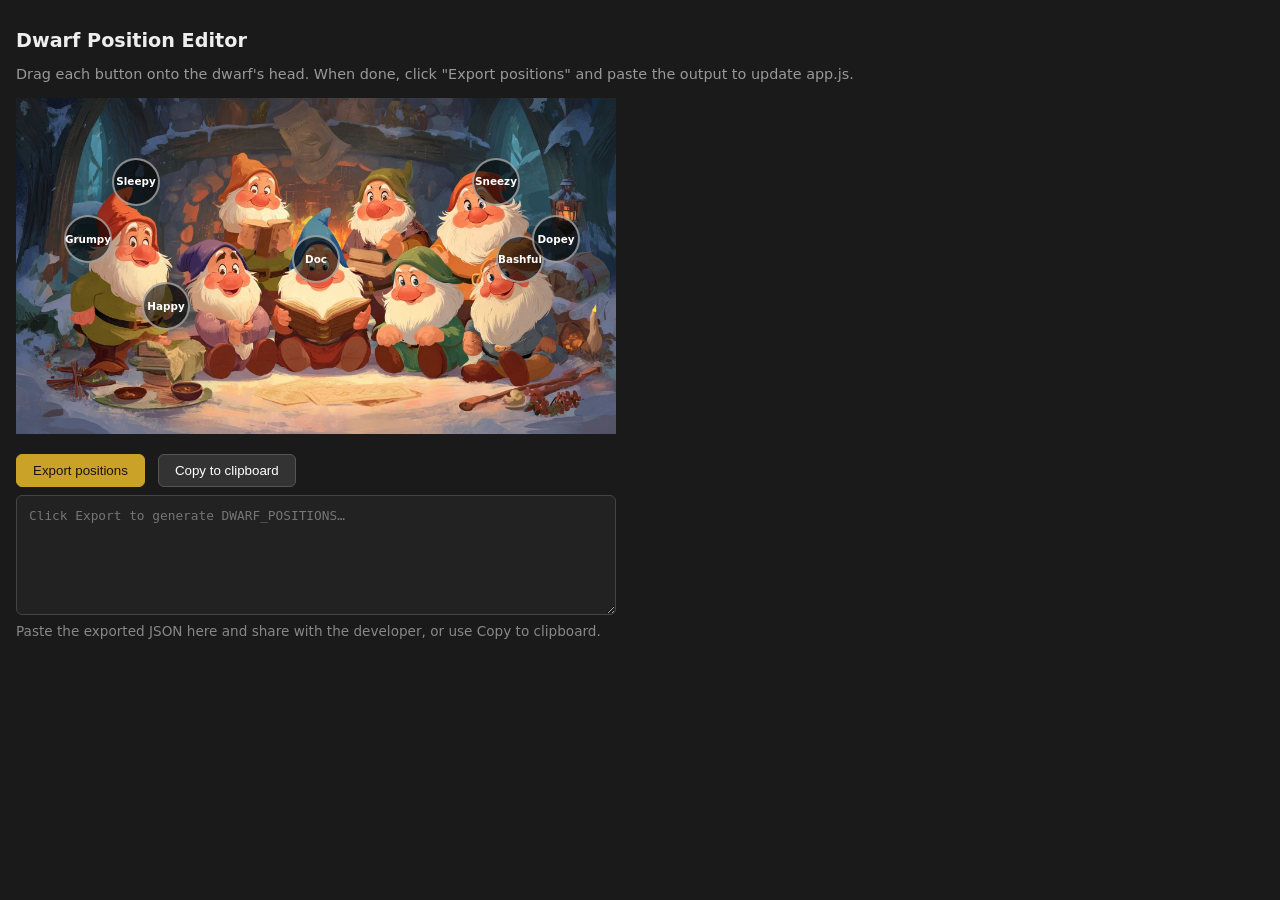
<file: position-editor.html>
<!DOCTYPE html>
<html lang="en">
<head>
  <meta charset="UTF-8">
  <meta name="viewport" content="width=device-width, initial-scale=1.0">
  <title>Dwarf Position Editor</title>
  <style>
    * { box-sizing: border-box; }
    body { font-family: system-ui, sans-serif; margin: 0; padding: 1rem; background: #1a1a1a; color: #eee; }
    h1 { font-size: 1.2rem; margin-bottom: 0.5rem; }
    p { font-size: 0.9rem; color: #999; margin-bottom: 1rem; }
    .editor-wrap { position: relative; display: inline-block; max-width: 100%; }
    .editor-wrap img { display: block; width: 100%; max-width: 600px; }
    .hotspot { position: absolute; width: 48px; height: 48px; margin-left: -24px; margin-top: -24px;
      border-radius: 50%; background: rgba(0,0,0,0.6); border: 2px solid rgba(255,255,255,0.5);
      color: #fff; font-size: 0.65rem; font-weight: bold; cursor: grab; display: flex; align-items: center; justify-content: center;
      text-align: center; padding: 2px; line-height: 1.1; user-select: none; }
    .hotspot:active { cursor: grabbing; }
    .hotspot.dragging { opacity: 0.9; border-color: #c9a227; }
    .actions { margin-top: 1rem; }
    button { padding: 0.5rem 1rem; margin-right: 0.5rem; cursor: pointer; background: #333; color: #fff; border: 1px solid #555; border-radius: 6px; }
    button:hover { background: #444; }
    button.primary { background: #c9a227; color: #1a150c; border-color: #c9a227; }
    textarea { width: 100%; max-width: 600px; height: 120px; margin-top: 0.5rem; padding: 0.75rem; font-family: monospace; font-size: 0.8rem; background: #222; color: #0f0; border: 1px solid #444; border-radius: 6px; resize: vertical; }
    .hint { font-size: 0.85rem; color: #888; margin-top: 0.25rem; }
  </style>
</head>
<body>
  <h1>Dwarf Position Editor</h1>
  <p>Drag each button onto the dwarf's head. When done, click "Export positions" and paste the output to update app.js.</p>

  <div class="editor-wrap" id="stage">
    <img src="./assets/dwarfs.png" alt="Seven dwarfs" id="dwarfs-img">
    <div id="hotspots"></div>
  </div>

  <div class="actions">
    <button type="button" id="btn-export" class="primary">Export positions</button>
    <button type="button" id="btn-copy">Copy to clipboard</button>
  </div>
  <textarea id="output" placeholder="Click Export to generate DWARF_POSITIONS…" readonly></textarea>
  <p class="hint">Paste the exported JSON here and share with the developer, or use Copy to clipboard.</p>

  <script>
    (function () {
      const DWARFS = ["doc", "grumpy", "happy", "sleepy", "bashful", "sneezy", "dopey"];
      const NAMES = { doc: "Doc", grumpy: "Grumpy", happy: "Happy", sleepy: "Sleepy", bashful: "Bashful", sneezy: "Sneezy", dopey: "Dopey" };
      const DEFAULT = { doc: { left: 50, top: 48 }, grumpy: { left: 12, top: 42 }, happy: { left: 25, top: 62 }, sleepy: { left: 20, top: 25 }, bashful: { left: 84, top: 48 }, sneezy: { left: 80, top: 25 }, dopey: { left: 90, top: 42 } };

      let positions = JSON.parse(localStorage.getItem("dwarf-positions") || "null") || { ...Object.fromEntries(DWARFS.map(id => [id, DEFAULT[id] || { left: 50, top: 50 }])) };
      const stage = document.getElementById("stage");
      const hotspotsEl = document.getElementById("hotspots");
      const output = document.getElementById("output");

      function save() {
        localStorage.setItem("dwarf-positions", JSON.stringify(positions));
      }

      function render() {
        hotspotsEl.innerHTML = "";
        DWARFS.forEach(id => {
          const p = positions[id] || { left: 50, top: 50 };
          const el = document.createElement("div");
          el.className = "hotspot";
          el.textContent = NAMES[id];
          el.dataset.id = id;
          el.style.left = p.left + "%";
          el.style.top = p.top + "%";

          let startX, startY, startL, startT;
          function startDrag(clientX, clientY) {
            el.classList.add("dragging");
            startX = clientX;
            startY = clientY;
            startL = parseFloat(el.style.left);
            startT = parseFloat(el.style.top);
            const rect = stage.getBoundingClientRect();
            const stageW = rect.width;
            const stageH = rect.height;

            function move(cx, cy) {
              const dx = ((cx - startX) / stageW) * 100;
              const dy = ((cy - startY) / stageH) * 100;
              const L = Math.max(0, Math.min(100, startL + dx));
              const T = Math.max(0, Math.min(100, startT + dy));
              el.style.left = L + "%";
              el.style.top = T + "%";
              positions[id] = { left: Math.round(L * 10) / 10, top: Math.round(T * 10) / 10 };
              startX = cx;
              startY = cy;
              startL = L;
              startT = T;
              save();
            }
            function endDrag() {
              el.classList.remove("dragging");
              document.removeEventListener("mousemove", onMove);
              document.removeEventListener("mouseup", endDrag);
              document.removeEventListener("touchmove", onTouch);
              document.removeEventListener("touchend", endDrag);
            }
            function onMove(e) { move(e.clientX, e.clientY); }
            function onTouch(e) { if (e.touches.length) move(e.touches[0].clientX, e.touches[0].clientY); }
            document.addEventListener("mousemove", onMove);
            document.addEventListener("mouseup", endDrag);
            document.addEventListener("touchmove", onTouch, { passive: false });
            document.addEventListener("touchend", endDrag);
          }
          el.addEventListener("mousedown", (e) => { e.preventDefault(); startDrag(e.clientX, e.clientY); });
          el.addEventListener("touchstart", (e) => { e.preventDefault(); if (e.touches.length) startDrag(e.touches[0].clientX, e.touches[0].clientY); }, { passive: false });

          hotspotsEl.appendChild(el);
        });
      }

      function exportPositions() {
        const entries = Object.entries(positions);
        const lines = entries.map(([id, p], i) => `    ${id}: { left: ${p.left}, top: ${p.top} }${i < entries.length - 1 ? "," : ""}`);
        const str = "  const DWARF_POSITIONS = {\n" + lines.join("\n") + "\n  };";
        output.value = str + "\n\n(Paste the above block into app.js to replace DWARF_POSITIONS.)";
        return str;
      }

      document.getElementById("btn-export").addEventListener("click", () => exportPositions());
      document.getElementById("btn-copy").addEventListener("click", () => {
        const text = output.value || exportPositions();
        navigator.clipboard.writeText(text).then(() => alert("Copied! Paste this to the developer or into app.js.")).catch(() => alert("Could not copy. Please select and copy manually."));
      });

      render();
    })();
  </script>
</body>
</html>
</file>
